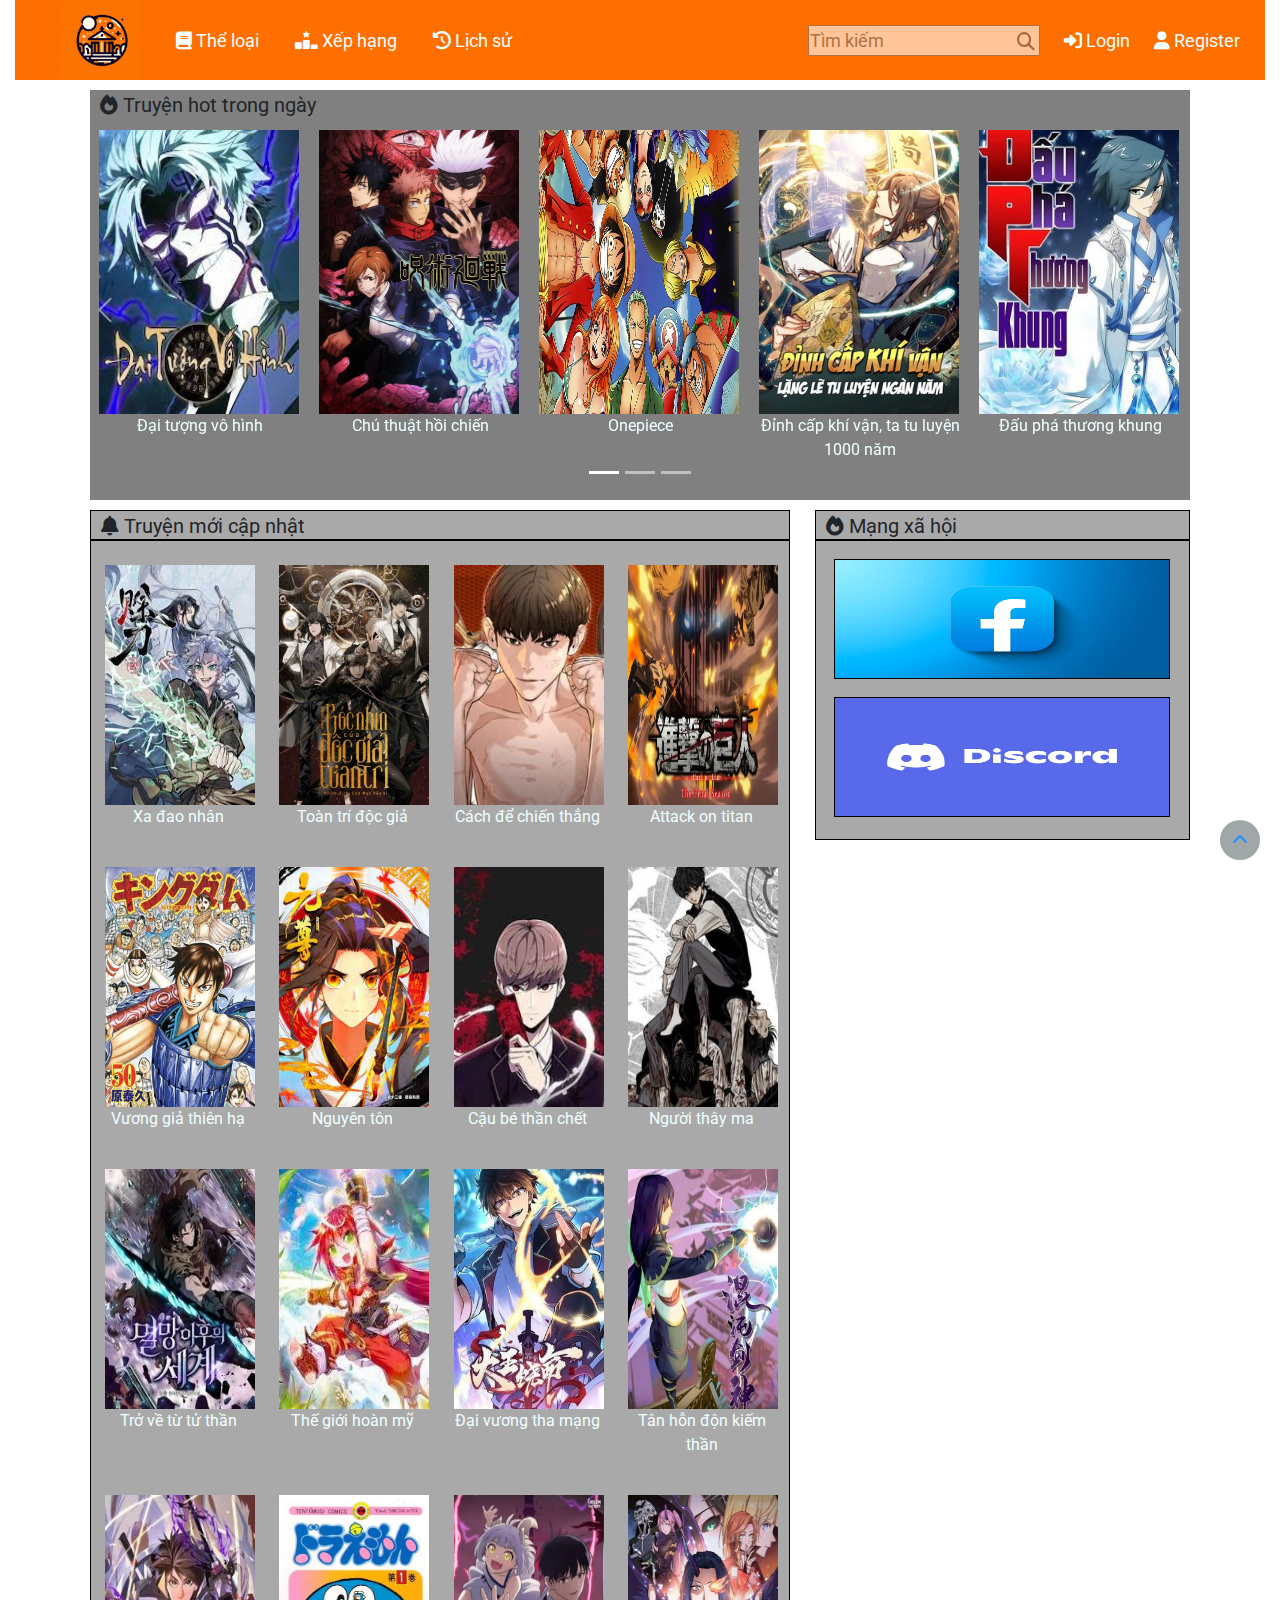
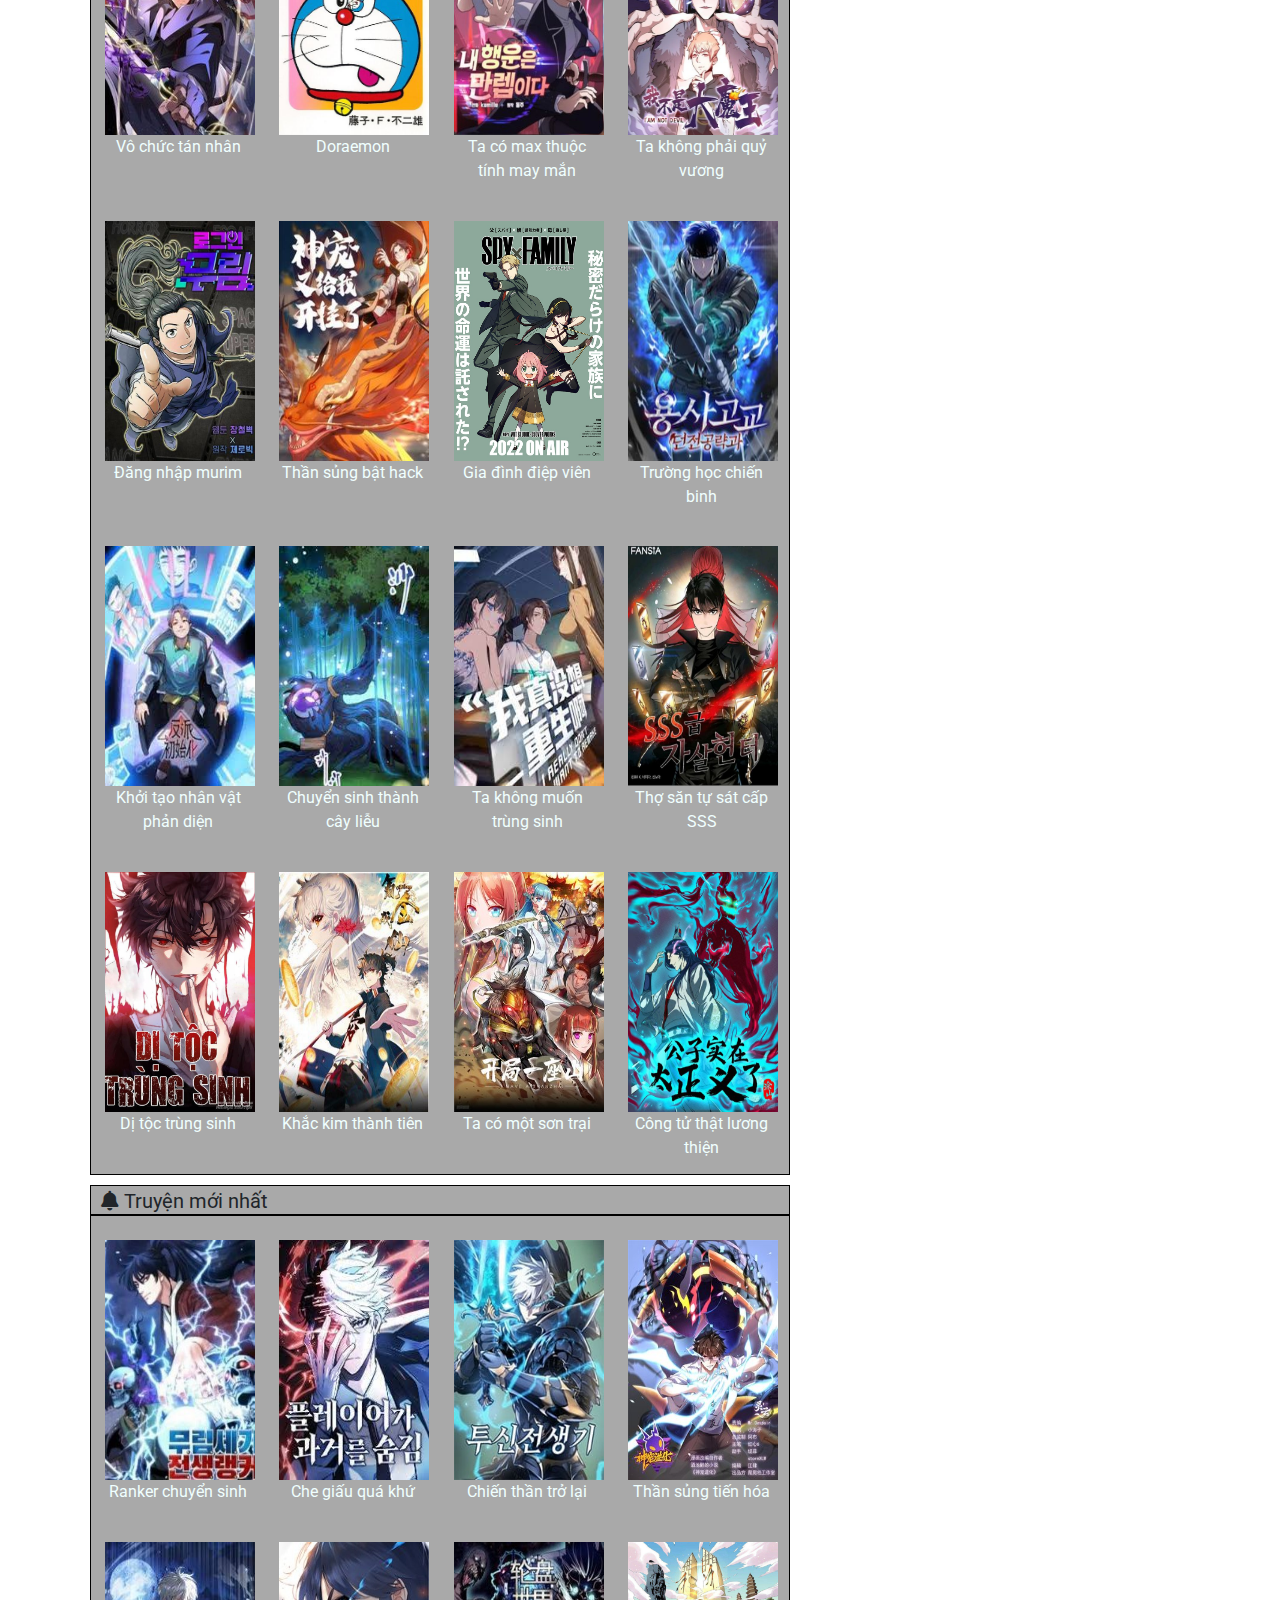
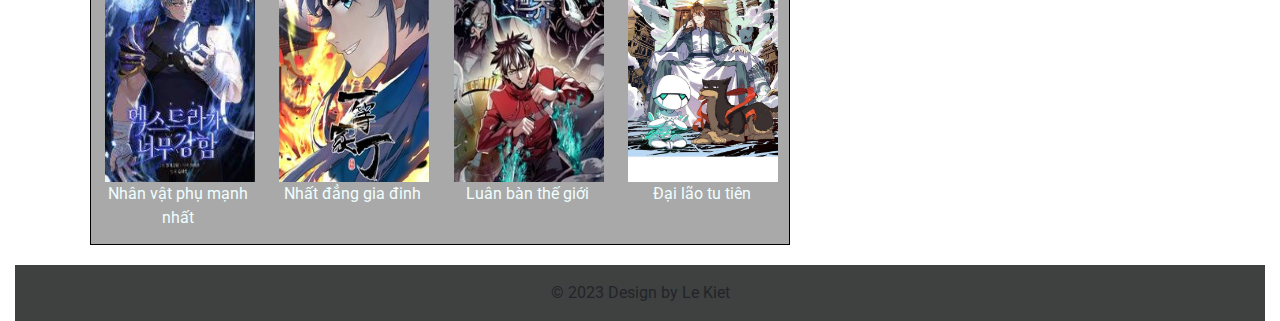
<file: index.html>
<!DOCTYPE html>
<html>
<head>
    <meta charset="utf-8">
    <meta name="viewport" content="width=device-width, initial-scale=1">
    <link href="./font/fontawesome/css/fontawesome.css" rel="stylesheet" />
    <link href="./font/fontawesome/css/brands.css" rel="stylesheet" />
    <link href="./font/fontawesome/css/solid.css" rel="stylesheet" />
    <link rel="stylesheet" href="https://use.fontawesome.com/releases/v5.15.4/css/all.css" integrity="sha384-DyZ88mC6Up2uqS4h/KRgHuoeGwBcD4Ng9SiP4dIRy0EXTlnuz47vAwmeGwVChigm" crossorigin="anonymous"/>
    <link href="https://cdn.jsdelivr.net/npm/bootstrap@5.3.2/dist/css/bootstrap.min.css" rel="stylesheet">

    <title>TruyenTranh</title>


    <link rel="stylesheet" href="style.css">
</head>

<body>
    <div class="containerr">
        <div class="headerr">
            <div id="Userlogin"></div>
            <a href="index.html"><img src="img/logo.png" alt=""></a>
            <nav class="navbarr">
                <a class="new_special_item" id="category"><i class="fa-regular fa-book"></i><span> </span>Thể loại</a>
                    <div class="menu_child">
                        <div class="menu_child_item">
                            <ul class="menu_child_list">
                                <a href=""><li>Action</li></a>
                                <a href=""><li>Cổ đại</li></a>
                                <a href=""><li>Huyền huyễn</li></a>
                                <a href=""><li>Romance</li></a>
                            </ul>
                        </div>
                        <div class="menu_child_item">
                            <ul class="menu_child_list">
                                <a href=""><li>Adult</li></a>
                                <a href=""><li>Comic</li></a>
                                <a href=""><li>isekai</li></a>
                                <a href=""><li>Supernatural</li></a>
                            </ul>
                        </div>
                        <div class="menu_child_item">
                            <ul class="menu_child_list">
                                <a href=""><li>Adventure</li></a>
                                <a href=""><li>Detective</li></a>
                                <a href=""><li>Magic</li></a>
                                <a href=""><li>Trọng sinh</li></a>
                            </ul>
                        </div>
                        <div class="menu_child_item">
                            <ul class="menu_child_list">
                                <a href=""><li>Anime</li></a>
                                <a href=""><li>Drama</li></a>
                                <a href=""><li>Manhua</li></a>
                                <a href=""><li>Webtoon</li></a>
                            </ul>
                        </div>
                        <div class="menu_child_item">
                            <ul class="menu_child_list">
                                <a href=""><li>Chuyển sinh</li></a>
                                <a href=""><li>Fantasy</li></a>
                                <a href=""><li>Manhwa</li></a>
                                <a href=""><li>Manga</li></a>
                            </ul>
                        </div>
                    </div>
                <a href=""><i class="fa-solid fa-ranking-star"></i><span> </span>Xếp hạng</a>
                <a href="History.html" onclick="showHistory()"><i class="fa-sharp fa-solid fa-clock-rotate-left"></i><span> </span>Lịch sử</a>
            </nav>
            <div class="navright">
                <a class="searchbox">
                    <input class="searchbox-input" type="text" placeholder="Tìm kiếm">
                    <button class="searchbox-button">
                        <i class="fa-regular fa-magnifying-glass"></i>
                    </button>
                </a>
                <a href="Login.html"><i class="fa-solid fa-right-to-bracket"></i><span> </span>Login</a>
                <a href="Register.html"><i class="fa-solid fa-user"></i><span> </span>Register</a>
            </div>
        </div>
        <article>
        
        <div class="chia"></div>
        <div class="hot"><i class="fa-solid fa-fire"></i><span> </span>Truyện hot trong ngày</a></div>
        <div class="crs">
        <div id="carouselExampleIndicators" class="carousel slide">
            
            <div class="carousel-indicators">
              <button type="button" data-bs-target="#carouselExampleIndicators" data-bs-slide-to="0" class="active" aria-current="true" aria-label="Slide 1"></button>
              <button type="button" data-bs-target="#carouselExampleIndicators" data-bs-slide-to="1" aria-label="Slide 2"></button>
              <button type="button" data-bs-target="#carouselExampleIndicators" data-bs-slide-to="2" aria-label="Slide 3"></button>
            </div>
            <div class="carousel-inner">
              <div class="carousel-item active">
                <div class="new-list">
                        <div class="new-item">
                            <span class="hot">Hot</span>
                            <a href="https://truyenqqvn.com/truyen-tranh/dai-tuong-vo-hinh-8339">
                                <img src="img/H1.png" alt="">
                                <div class="content">
                                Đại tượng vô hình
                                </div>
                            </a>
                            
                        </div>
                        <div class="new-item">
                            <span class="hot">Hot</span>
                            <a href="https://truyenqqvn.com/truyen-tranh/jujutsu-kaisen-chu-thuat-hoi-chien-5058">
                                <img src="img/H2.png" alt="" width="300px">
                                <div class="content">
                                Chú thuật hồi chiến
                                </div>
                            </a>
                        </div>
                        <div class="new-item">
                            <span class="hot">Hot</span>
                            <a href="https://truyenqqvn.com/truyen-tranh/one-piece-128">
                                <img src="img/H3.png" alt="">
                                <div class="content">
                                Onepiece
                                </div>
                            </a>
                        </div>
                        <div class="new-item">
                            <span class="hot">Hot</span>
                            <a href="https://truyenqqvn.com/truyen-tranh/dinh-cap-khi-van-lang-le-tu-luyen-ngan-nam-12788">
                                <img src="img/H4.png" alt="">
                                <div class="content">
                                Đỉnh cấp khí vận, ta tu luyện 1000 năm
                                </div>
                            </a>
                        </div>
                        <div class="new-item">
                            <span class="hot">Hot</span>
                            <a href="https://truyenqqvn.com/truyen-tranh/dau-pha-thuong-khung-246">
                                <img src="img/H5.png" alt="">
                                <div class="content">
                                Đấu phá thương khung
                                </div>
                            </a>
                        </div>
                </div>
              </div>
              <div class="carousel-item">
                <div class="new-list">
                    <div class="new-item">
                        <a href="">
                            <img src="img/H6.png" alt="">
                            <div class="content">
                            Hoa sơn tái khởi
                            </div>
                        </a>
                    </div>
                    <div class="new-item">
                        <a href="">
                            <img src="img/H7.png" alt="" width="300px">
                            <div class="content">
                            Ngã lão ma thần
                            </div>
                        </a>
                    </div>
                    <div class="new-item">
                        <a href="">
                            <img src="img/H8.png" alt="">
                            <div class="content">
                            Chiến binh luân hồi
                            </div>
                        </a>
                    </div>
                    <div class="new-item">
                        <a href="">
                            <img src="img/H9.png" alt="">
                            <div class="content">
                            Thăng cấp cùng thần
                            </div>
                        </a>
                    </div>
                    <div class="new-item">
                        <a href="">
                            <img src="img/H10.png" alt="">
                            <div class="content">
                            Ta là tà đế
                            </div>
                        </a>
                    </div>
                </div>
              </div>
              <div class="carousel-item">
                <div class="new-list">
                    <div class="new-item">
                        <a href="">
                            <img src="img/H11.png" alt="">
                            <div class="content">
                            Thanh gươm diệt quỷ
                            </div>
                        </a>
                    </div>
                    <div class="new-item">
                        <a href="">
                            <img src="img/H12.png" alt="" width="300px">
                            <div class="content">
                            One punch man
                            </div>
                        </a>
                    </div>
                    <div class="new-item">
                        <a href="">
                            <img src="img/H13.png" alt="">
                            <div class="content">
                            Lạn kha kỳ duyên
                            </div>
                        </a>
                    </div>
                    <div class="new-item">
                        <a href="">
                            <img src="img/H14.png" alt="">
                            <div class="content">
                            Black clover
                            </div>
                        </a>
                    </div>
                    <div class="new-item">
                        <a href="">
                            <img src="img/H15.png" alt="">
                            <div class="content">
                            Solo leveling Phần 1
                            </div>
                        </a>
                    </div>
                </div>
              </div>
            </div>
            <button class="carousel-control-prev" type="button" data-bs-target="#carouselExampleIndicators" data-bs-slide="prev">
              <span class="carousel-control-prev-icon" aria-hidden="true"></span>
              <span class="visually-hidden">Previous</span>
            </button>
            <button class="carousel-control-next" type="button" data-bs-target="#carouselExampleIndicators" data-bs-slide="next">
              <span class="carousel-control-next-icon" aria-hidden="true"></span>
              <span class="visually-hidden">Next</span>
            </button>
          </div>
        </div>

        <div class="chia"></div>
        <div class="new"><i class="fa-sharp fa-solid fa-bell"></i><span> </span>Truyện mới cập nhật</a></div>
        <div class="social"><i class="fa-solid fa-fire"></i><span> </span>Mạng xã hội</a></div>
        <div class="left">
            <div class="new-list">
                <div class="new-item">
                    <a href="">
                        <img src="img/H16.png" alt="">
                        <div class="content">
                            Xa đao nhân
                        </div>
                    </a>
                </div>
                <div class="new-item">
                    <a href="">
                        <img src="img/H17.png" alt="">
                        <div class="content">
                            Toàn trí độc giả
                        </div>
                    </a>
                </div>
                <div class="new-item">
                    <a href="">
                        <img src="img/H18.png" alt="">
                        <div class="content">
                            Cách để chiến thắng
                        </div>
                    </a>
                </div>
                <div class="new-item">
                    <a href="">
                        <img src="img/H19.png" alt="">
                        <div class="content">
                            Attack on titan
                        </div>
                    </a>
                </div>
            </div>
            <div class="new-list">
                <div class="new-item">
                    <a href="">
                        <img src="img/H20.png" alt="">
                        <div class="content">
                            Vương giả thiên hạ
                        </div>
                    </a>
                </div>
                <div class="new-item">
                    <a href="">
                        <img src="img/H21.png" alt="">
                        <div class="content">
                            Nguyên tôn
                        </div>
                    </a>
                </div>
                <div class="new-item">
                    <a href="">
                        <img src="img/H22.png" alt="">
                        <div class="content">
                            Cậu bé thần chết
                        </div>
                    </a>
                </div>
                <div class="new-item">
                    <a href="">
                        <img src="img/H23.png" alt="">
                        <div class="content">
                            Người thây ma
                        </div>
                    </a>
                </div>
            </div>
            <div class="new-list">
                <div class="new-item">
                    <a href="">
                        <img src="img/H24.png" alt="">
                        <div class="content">
                            Trở về từ tử thần
                        </div>
                    </a>
                </div>
                <div class="new-item">
                    <a href="">
                        <img src="img/H25.png" alt="">
                        <div class="content">
                            Thế giới hoàn mỹ
                        </div>
                    </a>
                </div>
                <div class="new-item">
                    <a href="">
                        <img src="img/H26.png" alt="">
                        <div class="content">
                            Đại vương tha mạng
                        </div>
                    </a>
                </div>
                <div class="new-item">
                    <a href="">
                        <img src="img/H27.png" alt="">
                        <div class="content">
                            Tân hỗn độn kiếm thần
                        </div>
                    </a>
                </div>
            </div>
            <div class="new-list">
                <div class="new-item">
                    <a href="">
                        <img src="img/H28.png" alt="">
                        <div class="content">
                            Vô chức tán nhân
                        </div>
                    </a>
                </div>
                <div class="new-item">
                    <a href="">
                        <img src="img/H29.png" alt="">
                        <div class="content">
                            Doraemon
                        </div>
                    </a>
                </div>
                <div class="new-item">
                    <a href="">
                        <img src="img/H30.png" alt="">
                        <div class="content">
                            Ta có max thuộc tính may mắn
                        </div>
                    </a>
                </div>
                <div class="new-item">
                    <a href="">
                        <img src="img/H31.png" alt="">
                        <div class="content">
                            Ta không phải quỷ vương
                        </div>
                    </a>
                </div>
            </div>
            <div class="new-list">
                <div class="new-item">
                    <a href="">
                        <img src="img/H32.png" alt="">
                        <div class="content">
                            Đăng nhập murim
                        </div>
                    </a>
                </div>
                <div class="new-item">
                    <a href="">
                        <img src="img/H33.png" alt="">
                        <div class="content">
                            Thần sủng bật hack
                        </div>
                    </a>
                </div>
                <div class="new-item">
                    <a href="">
                        <img src="img/H34.png" alt="">
                        <div class="content">
                         Gia đình điệp viên
                        </div>
                    </a>
                </div>
                <div class="new-item">
                    <a href="">
                        <img src="img/H35.png" alt="">
                        <div class="content">
                            Trường học chiến binh
                        </div>
                    </a>
                </div>
            </div>
            <div class="new-list">
                <div class="new-item">
                    <a href="">
                        <img src="img/H36.png" alt="">
                        <div class="content">
                            Khởi tạo nhân vật phản diện
                        </div>
                    </a>
                </div>
                <div class="new-item">
                    <a href="">
                        <img src="img/H37.png" alt="">
                        <div class="content">
                            Chuyển sinh thành cây liễu
                        </div>
                    </a>
                </div>
                <div class="new-item">
                    <a href="">
                        <img src="img/H38.png" alt="">
                        <div class="content">
                            Ta không muốn trùng sinh
                        </div>
                    </a>
                </div>
                <div class="new-item">
                    <a href="">
                        <img src="img/H39.png" alt="">
                        <div class="content">
                            Thợ săn tự sát cấp SSS
                        </div>
                    </a>
                </div>
            </div>
            <div class="new-list">
                <div class="new-item">
                    <a href="">
                        <img src="img/H40.png" alt="">
                        <div class="content">
                            Dị tộc trùng sinh
                        </div>
                    </a>
                </div>
                <div class="new-item">
                    <a href="">
                        <img src="img/H41.png" alt="">
                        <div class="content">
                            Khắc kim thành tiên
                        </div>
                    </a>
                </div>
                <div class="new-item">
                    <a href="">
                        <img src="img/H42.png" alt="">
                        <div class="content">
                            Ta có một sơn trại
                        </div>
                    </a>
                </div>
                <div class="new-item">
                    <a href="">
                        <img src="img/H43.png" alt="">
                        <div class="content">
                            Công tử thật lương thiện
                        </div>
                    </a>
                </div>
                
            </div>

        </div>
     
        <div class="right">
            <div class="new-social"><a href=""><img src="img/Fb-icon.png"></a></div>
            <div class="new-social"><a href=""><img src="img/discord-new-logo.png"></a></div>
        </div>

        <div class="newest"><i class="fa-sharp fa-solid fa-bell"></i><span> </span>Truyện mới nhất</a></div>
        <div class="bottom">
            <div class="new-list">
                <div class="new-item">
                    <a href="">
                        <img src="img/H45.png" alt="">
                        <div class="content">
                            Ranker chuyển sinh
                        </div>
                    </a>
                </div>
                <div class="new-item">
                    <a href="">
                        <img src="img/H46.png" alt="">
                        <div class="content">
                            Che giấu quá khứ
                        </div>
                    </a>
                </div>
                <div class="new-item">
                    <a href="">
                        <img src="img/H47.png" alt="">
                        <div class="content">
                            Chiến thần trở lại
                        </div>
                    </a>
                </div>
                <div class="new-item">
                    <a href="">
                        <img src="img/H48.png" alt="">
                        <div class="content">
                            Thần sủng tiến hóa
                        </div>
                    </a>
                </div>
            </div>
            <div class="new-list">
                <div class="new-item">
                    <a href="">
                        <img src="img/H49.png" alt="">
                        <div class="content">
                            Nhân vật phụ mạnh nhất
                        </div>
                    </a>
                </div>
                <div class="new-item">
                    <a href="">
                        <img src="img/H50.png" alt="">
                        <div class="content">
                            Nhất đẳng gia đinh
                        </div>
                    </a>
                </div>
                <div class="new-item">
                    <a href="">
                        <img src="img/H51.png" alt="">
                        <div class="content">
                            Luân bàn thế giới
                        </div>
                    </a>
                </div>
                <div class="new-item">
                    <a href="">
                        <img src="img/H52.png" alt="">
                        <div class="content">
                            Đại lão tu tiên
                        </div>
                    </a>
                </div>
            </div>
        </div>
        <div class="chia"></div>
        <div class="footer">
            <footer class="bg-light text-center text-lg-start">
                
                <div class="text-center p-3" style="background-color: rgba(0, 0, 0, 0.745);">
                  © 2023 Design by Le Kiet
                </div>
                <!-- Copyright -->
              </footer>
        </div>

        </article>
        <div id="back">
            <i class="fa-sharp fa-regular fa-chevron-up"></i>
        </div>
    </div>
    <script src="main.js"></script>
    <script src="jv.js"></script>
    <script src="https://cdn.jsdelivr.net/npm/bootstrap@5.3.2/dist/js/bootstrap.bundle.min.js"></script>
    <script src="https://code.jquery.com/jquery-3.7.0.js" integrity="sha256-JlqSTELeR4TLqP0OG9dxM7yDPqX1ox/HfgiSLBj8+kM=" crossorigin="anonymous"></script>
</body>

</html>
</file>
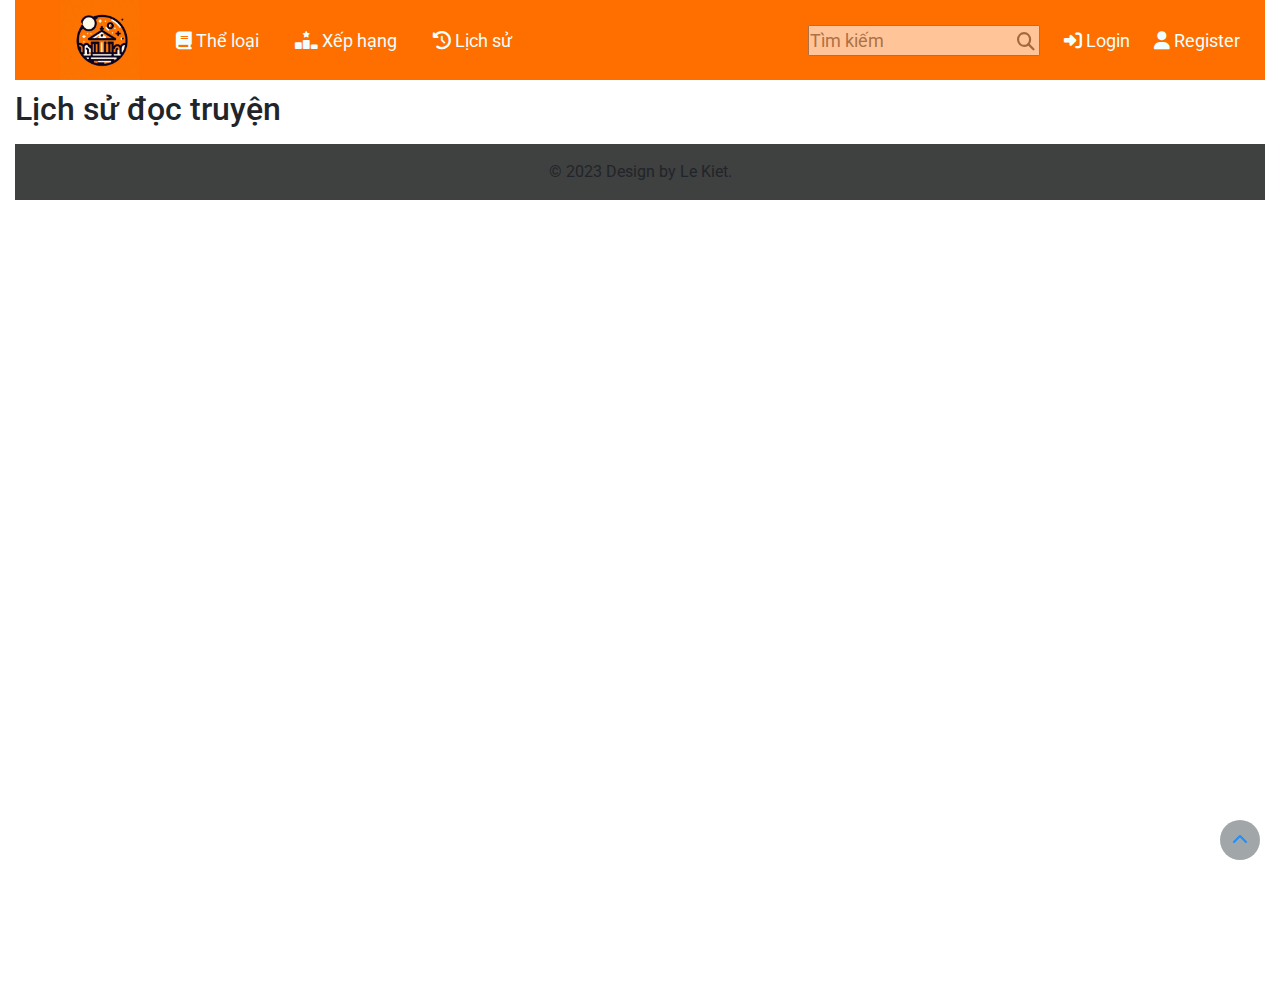
<file: History.html>
<!DOCTYPE html>
<html>
<head>
    <meta charset="utf-8">
    <meta name="viewport" content="width=device-width, initial-scale=1">
    <link href="./font/fontawesome/css/fontawesome.css" rel="stylesheet" />
    <link href="./font/fontawesome/css/brands.css" rel="stylesheet" />
    <link href="./font/fontawesome/css/solid.css" rel="stylesheet" />
    <link rel="stylesheet" href="https://use.fontawesome.com/releases/v5.15.4/css/all.css" integrity="sha384-DyZ88mC6Up2uqS4h/KRgHuoeGwBcD4Ng9SiP4dIRy0EXTlnuz47vAwmeGwVChigm" crossorigin="anonymous"/>
    <link href="https://cdn.jsdelivr.net/npm/bootstrap@5.3.2/dist/css/bootstrap.min.css" rel="stylesheet">

    <title>TruyenTranh</title>


    <link rel="stylesheet" href="style.css">
</head>

<body>
    <div class="containerr">
        <div class="headerr">
            <div id="Userlogin"></div>
            <a href="index.html"><img src="img/logo.png" alt=""></a>
            <nav class="navbarr">
                <a class="new_special_item" id="category"><i class="fa-regular fa-book"></i><span> </span>Thể loại</a>
                    <div class="menu_child">
                        <div class="menu_child_item">
                            <ul class="menu_child_list">
                                <a href=""><li>Action</li></a>
                                <a href=""><li>Cổ đại</li></a>
                                <a href=""><li>Huyền huyễn</li></a>
                                <a href=""><li>Romance</li></a>
                            </ul>
                        </div>
                        <div class="menu_child_item">
                            <ul class="menu_child_list">
                                <a href=""><li>Adult</li></a>
                                <a href=""><li>Comic</li></a>
                                <a href=""><li>isekai</li></a>
                                <a href=""><li>Supernatural</li></a>
                            </ul>
                        </div>
                        <div class="menu_child_item">
                            <ul class="menu_child_list">
                                <a href=""><li>Adventure</li></a>
                                <a href=""><li>Detective</li></a>
                                <a href=""><li>Magic</li></a>
                                <a href=""><li>Trọng sinh</li></a>
                            </ul>
                        </div>
                        <div class="menu_child_item">
                            <ul class="menu_child_list">
                                <a href=""><li>Anime</li></a>
                                <a href=""><li>Drama</li></a>
                                <a href=""><li>Manhua</li></a>
                                <a href=""><li>Webtoon</li></a>
                            </ul>
                        </div>
                        <div class="menu_child_item">
                            <ul class="menu_child_list">
                                <a href=""><li>Chuyển sinh</li></a>
                                <a href=""><li>Fantasy</li></a>
                                <a href=""><li>Manhwa</li></a>
                                <a href=""><li>Manga</li></a>
                            </ul>
                        </div>
                    </div>
                <a href=""><i class="fa-solid fa-ranking-star"></i><span> </span>Xếp hạng</a>
                <a href="History.html"><i class="fa-sharp fa-solid fa-clock-rotate-left"></i><span> </span>Lịch sử</a>
            </nav>
            <div class="navright">
                <a class="searchbox">
                    <input class="searchbox-input" type="text" placeholder="Tìm kiếm">
                    <button class="searchbox-button">
                        <i class="fa-regular fa-magnifying-glass"></i>
                    </button>
                </a>
                <a href="Login.html"><i class="fa-solid fa-right-to-bracket"></i><span> </span>Login</a>
                <a href="Register.html"><i class="fa-solid fa-user"></i><span> </span>Register</a>
            </div>
        </div>
        <article>
        <div class="chia"></div>
            <div id="history">
                <h2>Lịch sử đọc truyện</h2>
                <ul id="historyList"></ul>
            </div>
        <div class="footer">
            <footer class="bg-light text-center text-lg-start">
                
                <div class="text-center p-3" style="background-color: rgba(0, 0, 0, 0.745);">
                  © 2023 Design by Le Kiet.
                </div>
                <!-- Copyright -->
              </footer>
        </div>
        </article>
        <div id="back">
            <i class="fa-sharp fa-regular fa-chevron-up"></i>
        </div>
    </div>
    <script src="main.js"></script>
    <script src="jv.js"></script>
    <script src="https://cdn.jsdelivr.net/npm/bootstrap@5.3.2/dist/js/bootstrap.bundle.min.js"></script>
    <script src="https://code.jquery.com/jquery-3.7.0.js" integrity="sha256-JlqSTELeR4TLqP0OG9dxM7yDPqX1ox/HfgiSLBj8+kM=" crossorigin="anonymous"></script>
</body>

</html>
</file>
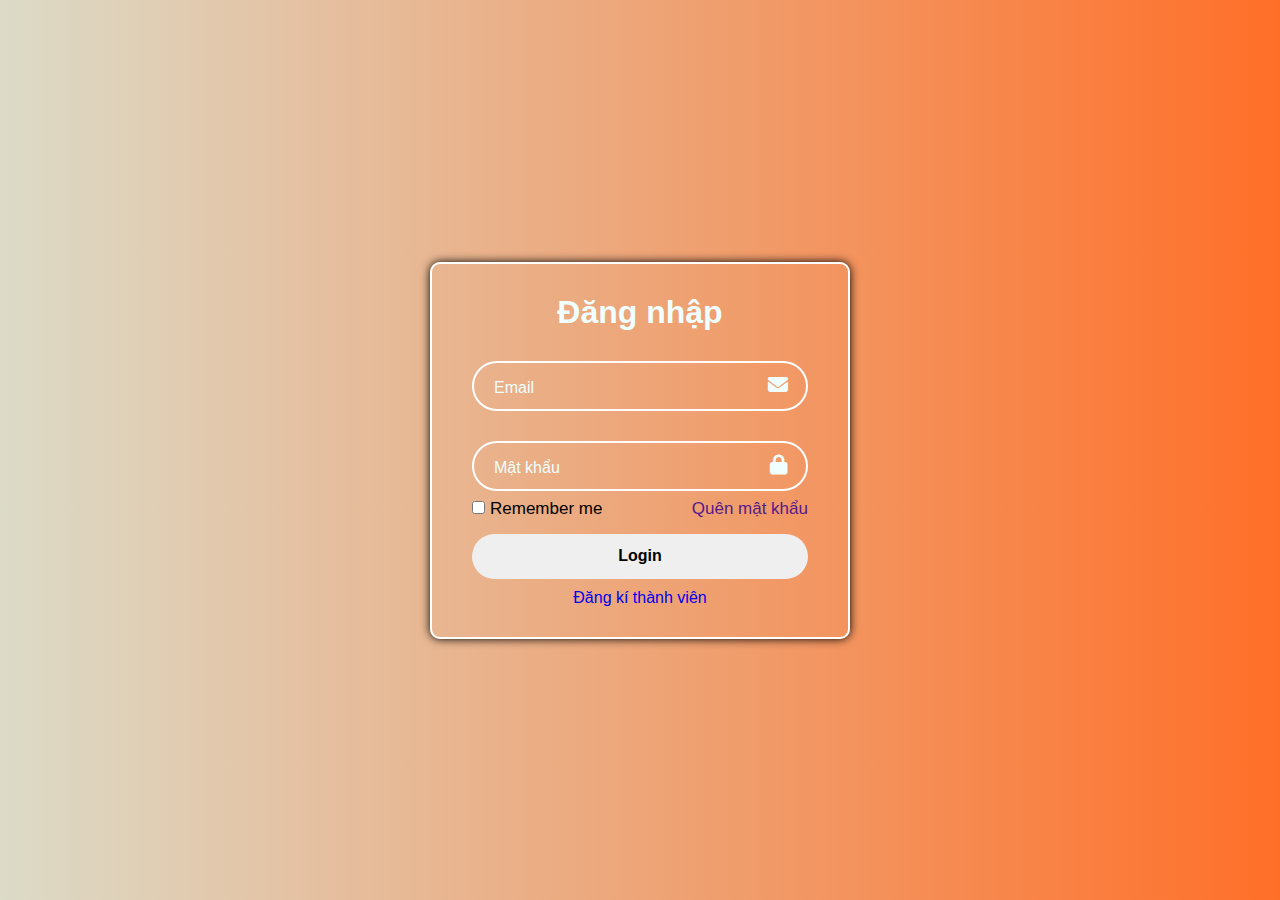
<file: Login.html>
<!DOCTYPE html>
<html>
<head>
    <Link rel="stylesheet" href="Login.css">
    <link href="./font/fontawesome/css/fontawesome.css" rel="stylesheet" />
    <link href="./font/fontawesome/css/brands.css" rel="stylesheet" />
    <link href="./font/fontawesome/css/solid.css" rel="stylesheet" />
</head>
<body>
    <div class="containerr">
        <form action="" onsubmit="return login()">
            <h1>Đăng nhập</h1>
            <div class="box">
                <input id="email" type="text" placeholder="Email" required>
                <i class="fa-solid fa-envelope"></i>
            </div>
            <div class="box">
                <input id="password" type="password" placeholder="Mật khẩu" required>
                <i class="fa-solid fa-lock"></i>
            </div>
            <div class="remember-me">
                <label><input type="checkbox">Remember me</label>
                <a href="">Quên mật khẩu</a>
            </div>
            <button type="submit" class="btn">Login</button>
            <div class="register">
                <a href="Register.html">Đăng kí thành viên</a>
            </div>
        </form>
    </div>
    <script src="jv.js"></script>
</body>

</html>
</file>
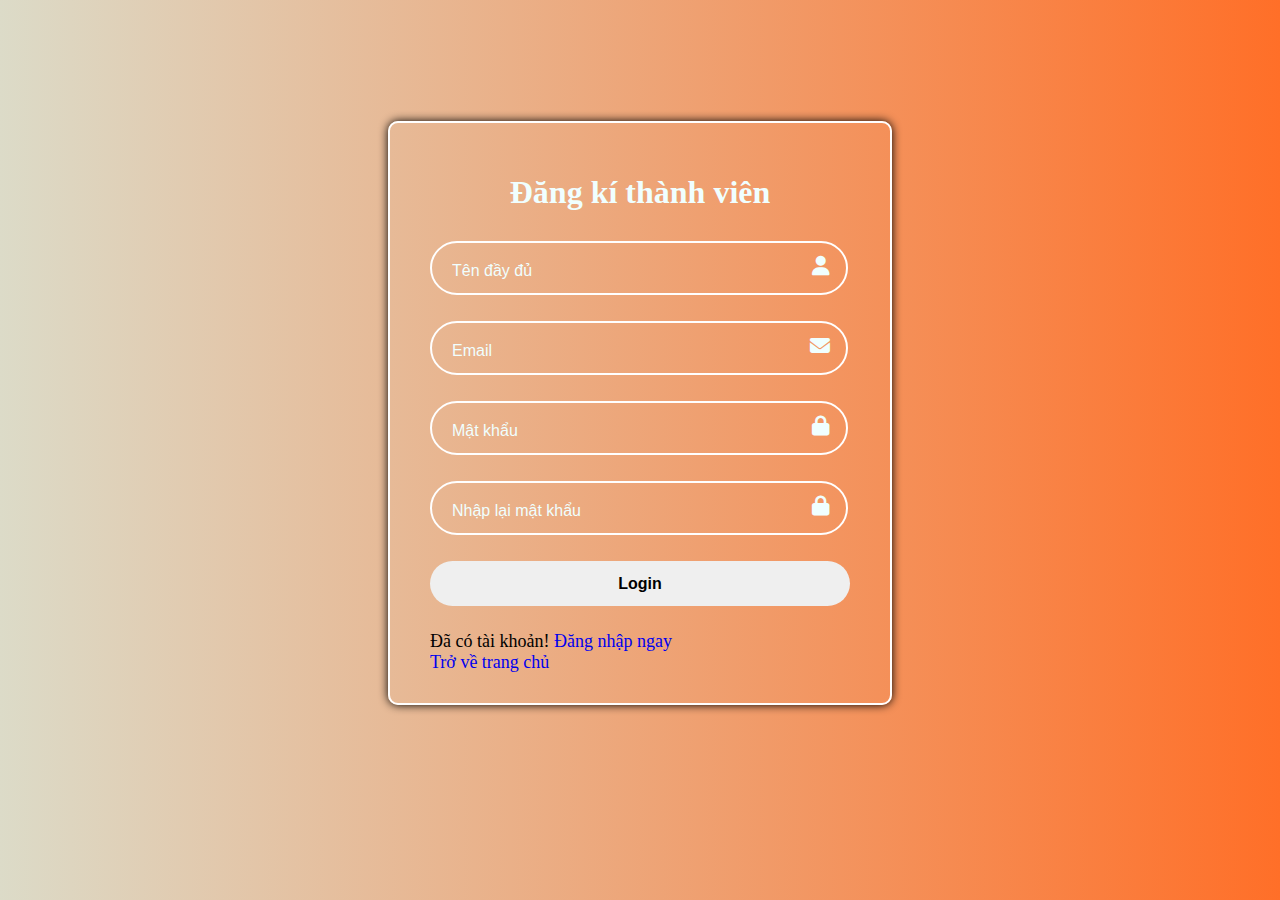
<file: Register.html>
<!DOCTYPE html>
<html>
<head>
    <Link rel="stylesheet" href="Register.css">
    <link href="./font/fontawesome/css/fontawesome.css" rel="stylesheet" />
    <link href="./font/fontawesome/css/brands.css" rel="stylesheet" />
    <link href="./font/fontawesome/css/solid.css" rel="stylesheet" />
    
</head>
<body>
    <div class="containerr">
        <form action="" onsubmit="return register()">
            <h1>Đăng kí thành viên</h1>
                <div class="box">
                    <input id="username" type="text" placeholder="Tên đầy đủ" required>
                    <i class="fa-solid fa-user"></i>
                </div>
                <div class="box">
                    <input id="email" type="text" placeholder="Email" required>
                    <i class="fa-solid fa-envelope"></i>
                </div>
                <div class="box">
                    <input id="password" type="password" placeholder="Mật khẩu" required>
                    <i class="fa-solid fa-lock"></i>
                </div>
                <div class="box">
                    <input id="confirmpassword" type="password" placeholder="Nhập lại mật khẩu" required>
                    <i class="fa-solid fa-lock"></i>
                </div>
                <button type="submit" class="btn">Login</button>
                <div class="return">
                    Đã có tài khoản!<a href="Login.html"> Đăng nhập ngay</a></br>
                    <a href="index.html"> Trở về trang chủ</a>
                </div>
        </form>
    </div>
    <script src="jv.js"></script>
</body>

</html>
</file>
<file: style.css>
@import url('https://fonts.googleapis.com/css2?family=Poppins:ital,wght@0,200;0,300;0,400;0,500;0,600;0,700;0,800;0,900;1,200;1,300;1,400;1,500;1,600;1,700;1,800;1,900&family=Roboto:ital,wght@0,500;0,700;0,900;1,400;1,500;1,700&display=swap');

:root{
    --main-color:rgb(255, 111, 0);
    --border:.1rem solid rgba(159, 158, 158, 0.867);
}

*{
    margin: 0;
    padding: 0;
    font-family: 'Roboto', sans-serif;
}
.containerr{
    width:1250px;
    margin:0 auto;
    height: 1000px;
}

a{
    text-decoration: none;
}
ul{
    list-style: none;
}

.headerr{
    width:1250px;
    height: 80px;
    background: rgb(255, 111, 0);
    display: flex;
    align-items: center;
    padding: 1.5rem 2%;
    z-index: 1000;
    
}
.headerr .navbarr a{
    margin:0 1rem;
    font-size:18px;
    color:azure;
}
.headerr .navbarr a:hover{
    color: aquamarine;
    border-bottom: 1px solid aquamarine;
    padding-bottom: 5px;
}
.headerr .navright{
    margin-left: auto;
}

.headerr .navright a{
    font-size:18px;
    color:azure;
    margin-left: 20px;
}

.headerrr .navright a:hover{
    color: aquamarine;
}

.headerr img{
    width: 100px;
    height: 80px;
    padding-left: 20px;
    margin-right: 20px;
}

.searchbox{
    opacity: .6;
    height: 60px;
    position: relative;
}

.searchbox-button{
    opacity: .6;
    right: 9px;
    top: -2px;
    position: absolute;
    border: 0px;
    background: white;
}

#carouselExampleIndicators{
    padding-top:10px;
    width: 1100px;
    height:380px;
    background: gray;
    align-items: center;
    margin: auto;
}

/* Kích thước ảnh trong carousel */
#carouselExampleIndicators img{
    width: 200px;
    height:300px;
}
.carousel-control-prev{
    width: 30px;
}

.carousel-control-next{
    width: 30px;
}

.chia{
    height: 10px;
    clear: both;
}

/* Truyện hot trong ngày */
.hot{
    width: 1100px;
    max-width: 100%;
    height:30px;
    background: gray;
    font-size: 20px;
    padding-left: 10px;
    margin: auto;
}

.new{
    width: 700px;
    max-width: 100%;
    height:30px;
    background: darkgray;
    font-size: 20px;
    padding-left: 10px;
    margin-left: 75px;
    float: left;
    border: 1px solid black;
}

.newest{
    width: 700px;
    max-width: 100%;
    height:30px;
    background: darkgray;
    font-size: 20px;
    padding-left: 10px;
    margin-left: 75px;
    float: left;
    border: 1px solid black;
}

.social{
    width: 30%;
    height:30px;
    background: darkgray;
    font-size: 20px;
    padding-left: 10px;
    margin-right: 75px;
    float: right;
    border: 1px solid black;
}

/* Chia tỉ lệ 5 ảnh 1 hàng với mọi item */
article .new-list .new-item{
    width:20%;
    padding:0.8%;
    float:left;
    margin-top: -55px;
}

article .new-list .new-item .content{
    color: azure;
    text-align: center;
}
/*--*/

.left{
    width: 700px;
    max-width: 100%;
    float: left;
    margin-left: 75px;
    border: 1px solid black;
    height: auto;
    background: darkgray;
    margin-bottom: 10px;
}

.left .new-list .new-item{
    margin-top: 10px;
    width:25%;
    padding:2%;
    float:left;

}
.left .new-item{
    float:left;
}

.left img{
    width: 150px;
    height: 240px;
}
.right{
    width: 30%;
    float: right;
    border: 1px solid black;
    height: 300px;
    margin-right: 75px;
    background: darkgray;
}



.right .new-social{
    border:1px solid black;
    width: 90%;
    height: 120px;
    margin-top: 18px;
    margin-left: 18px;
}

.right .new-social img{
    width:100%;
    height: 100%;
}

.bottom{
    width: 700px;
    float: left;
    margin-left: 75px;
    border: 1px solid black;
    height: auto;
    background: darkgray;
    margin-bottom: 10px;
}

.bottom .new-item{
    float:left;
}

.bottom img{
    width: 150px;
    height: 240px;
}

.bottom .new-list .new-item{
    margin-top: 10px;
    width:25%;
    padding:2%;
    float:left;

}

.menu_child{
    position: absolute;
    top:100%;
    left: 150px;
    width: 800px;
    height: auto;
    background: linear-gradient(to right, rgb(220, 219, 219), rgb(255, 111, 0));
    display: none;
    /* opacity: 0;
    visibility: hidden; */
}

.new_special_item:hover + .menu_child {
    opacity: 1;
    visibility: visible;
}

.menu_child_item{
    width: 20%;
    padding: 1%;
    font-size: 1rem;
}

.headerr .navbarr .menu_child_item a{
    margin: auto;
    font-size: 1rem;
    color: black;
}

.menu_child_list li{
    padding: 0.5rem;
}

.headerr{
    position: relative;
}

.new_special_item{
    cursor: pointer;
    position: relative;
}

.menu_child.show {
    display: flex;
}

#back{
    width: 40px;
    height: 40px;
    color: dodgerblue;
    background: rgba(121, 130, 131, 0.7);
    padding-left: 11.5px;
    padding-top: 9px;
    border-radius: 50%;
    position: fixed;
    right: 20px;
    bottom: 40px;
    cursor: pointer;
}

/* Mobile */
@media (max-width: 46.1875em) {
    article .new-list .new-item{
        flex-direction: column;
    }
    #carouselExampleIndicators{
        width: 57.7%;
        margin: 0;
        height: 280px;
        
    }
    #carouselExampleIndicators img{
        width: 140px;
        height:200px;
    }
    .hot{
        font-size: 16px;
        width: 57.7%;
        margin: 0;      
    }
    .left .new-list .new-item{
        width: 25%;
        padding: 1%;
    }
    .left{
        margin-left: 10px;
        clear: both;
    }
    .left img{
        width: 100%;
        height: 220px;
    }
    .right{
        margin-top: 161%;
        float: none;
        height: 100px;
        margin-bottom: 8px;
        width: 57.7%;
    }
    .right .new-social{
        width: 325px;
        height: 99px;
        float: left;
        margin-top: 0px;   
        align-items: center;
        align-content: center;
        margin-right: 10px;
    }
    .right .new-social img{
        
        width: 324px;
        height: 98px;
        float: none;
    }

    article .new-list .new-item .content{
        text-align: left;
    }
    .new{
        font-size: 16px;
        width: 57.7%;
        margin: 0;
    }
    
    .newest{
        font-size: 16px;
        width: 57.7%;
        margin: 0;
    }
    .bottom{
        width: 57.7%;
        margin: 0;
    }
    .social{
        display: none;
        float: none;
    }
    .headerr{
        width:57.7%;
    }
    .headerr .navbarr a{
        font-size:14px;
        padding: 0.1rem 0%;
        margin: 0 10px;
    }
    .headerr img{
        width: 70px;
        height: 60px;
        margin-left: -2rem;
        margin-right: 10px;
    }
    .headerr .navright a{
        font-size:12px;
  
    }
    .footer{
        font-size: 12px;
        width: 57.7%;
    }
    #back{
        width: 30px;
        height: 30px;
        right: 10px;
        bottom: 10px;
        padding-left: 7.5px;
        padding-top: 5px;
    }
}




/* Tablet */
@media only screen and (min-width:46.1875em) and (max-width:63.9375em){
    .containerr{
        width:1250px;
    }
    article .new-list .new-item{
        flex-direction: column;
    }
    #carouselExampleIndicators{
        width: 67%;
        margin: 0;
        height: 300px;
        padding-top: 20px;
    }
    #carouselExampleIndicators img{
        width: 140px;
        height:200px;
    }
    .hot{
        width: 67%;
        margin: 0;      
    }
    .left .new-list .new-item{
        width: 50%;
        padding: 1%;
    }
    .left{
        clear: both;
    }
    .left img{
        width: 100%;
        height: 260px;
    }
    .right{
        margin-top: 348%;
        float: none;
        margin-right: 0;
        margin-bottom: 8px;
        margin-left: 15em;
    }
    .right .new-social{
        float: none;
        clear: both;
       
    }

    article .new-list .new-item .content{
        text-align: left;
    }
    .new{
        width: 67%;
        margin: 0;
    }
    
    .newest{
        width: 67%;
        margin: 0;
    }
    .bottom{
        width: 67%;
        margin: 0;
    }
    .social{
        display: none;
        float: none;
    }
    .headerr{
        width:67%;
    }
    .headerr .navbarr a{
        font-size:14px;
        padding: 0.1rem 0%;
        margin: 0 10px;
    }
    .headerr img{
        width: 80px;
        height: 70px;
        margin-left: -2rem;
        margin-right: 10px;
    }
    .headerr .navright a{
        font-size:14px;
  
    }
    .footer{
        width: 67%;
    }
    #back{
        width: 30px;
        height: 30px;
        right: 10px;
        bottom: 10px;
        padding-left: 7.5px;
        padding-top: 5px;
    }
}
</file>
<file: Login.css>
*{
    margin: 0;
    padding: 0;
    box-sizing: border-box;
    font-family: 'Gill Sans', 'Gill Sans MT', Calibri, 'Trebuchet MS', sans-serif;
}

body{
    display: flex;
    justify-content: center;
    min-height: 100vh;
    align-items: center;
    background: linear-gradient(to right, rgb(220, 219, 200), rgb(255, 111, 40));
}


.containerr{
    width: 420px;
    background: transparent;
    border-radius: 10px;
    padding: 30px 40px;
    border: 2px solid white;
    box-shadow: 0 0 10px; 
}

.containerr h1{
    text-align: center;
    color: azure;
}

.containerr .box{
    width: 100%;
    height: 50px;
    margin: 30px 0;
    position: relative;
}

.box input{
    width: 100%;
    height: 100%;
    background: transparent;
    border: 2px solid white;
    border-radius: 30px;
    font-size: 16px;
    padding: 20px 50px 15px 20px;
    color: azure;
}
.box input::placeholder{
    color: azure;
}

.box i{
    position: absolute;
    right: 20px;
    margin-top: 14px;
    font-size: 20px;
    color: azure;
}

.containerr .remember-me{
    display: flex;
    justify-content: space-between;
    font-size: 17px;
    margin-top: -22px;
    margin-bottom: 15px;
}

a{
    text-decoration: none;
}

.remember-me a:hover{
    color: rgb(20, 102, 141);
}

label input{
    margin-right: 5px;
}

.containerr .btn{
    width: 100%;
    height: 45px;
    border-radius: 30px;
    border: none;
    font-size: 16px;
    cursor: pointer;
    font-weight: 600;
}

.register{
    text-align: center;
    color: blue;
    margin-top: 10px;
}

.register a:hover{
    color: rgb(20, 102, 141);
    
}
</file>
<file: Register.css>
body{
    display: flex;
    justify-content: center;
    align-items: center;
    min-height: 90vh;
    background: linear-gradient(to right, rgb(220, 219, 200), rgb(255, 111, 40));
}

.containerr{
    width: 420px;
    background: transparent;
    border-radius: 10px;
    padding: 30px 40px;
    border: 2px solid white;
    box-shadow: 0 0 10px; 
}

.containerr h1{
    text-align: center;
    color: azure;
}

.containerr .box{
    width: 100%;
    height: 50px;
    margin: 30px 0;
    position: relative;
}

.box input{
    width: 82%;
    height: 30%;
    background: transparent;
    border: 2px solid white;
    border-radius: 30px;
    font-size: 16px;
    padding: 20px 50px 15px 20px;
    color: azure;
}
.box input::placeholder{
    color: azure;
}

.box i{
    position: absolute;
    right: 20px;
    margin-top: 15px;
    font-size: 20px;
    color: azure;
}
a{
    text-decoration: none;
}

label input{
    margin-right: 5px;
}

.containerr .btn{
    width: 100%;
    height: 45px;
    border-radius: 30px;
    border: none;
    font-size: 16px;
    cursor: pointer;
    font-weight: 600;
}

.containerr .return{
    margin-top: 15px;
    padding-top: 10px;
    font-size: 18px;
}
.containerr .return a{
    margin-bottom: 5px;
    padding-bottom: 10px;
}

.return a:hover{
    color: rgb(20, 102, 141);
}
</file>
<file: font/fontawesome/css/brands.css>
/*!
 * Font Awesome Free 6.4.0 by @fontawesome - https://fontawesome.com
 * License - https://fontawesome.com/license/free (Icons: CC BY 4.0, Fonts: SIL OFL 1.1, Code: MIT License)
 * Copyright 2023 Fonticons, Inc.
 */
:root, :host {
  --fa-style-family-brands: 'Font Awesome 6 Brands';
  --fa-font-brands: normal 400 1em/1 'Font Awesome 6 Brands'; }

@font-face {
  font-family: 'Font Awesome 6 Brands';
  font-style: normal;
  font-weight: 400;
  font-display: block;
  src: url("../webfonts/fa-brands-400.woff2") format("woff2"), url("../webfonts/fa-brands-400.ttf") format("truetype"); }

.fab,
.fa-brands {
  font-weight: 400; }

.fa-monero:before {
  content: "\f3d0"; }

.fa-hooli:before {
  content: "\f427"; }

.fa-yelp:before {
  content: "\f1e9"; }

.fa-cc-visa:before {
  content: "\f1f0"; }

.fa-lastfm:before {
  content: "\f202"; }

.fa-shopware:before {
  content: "\f5b5"; }

.fa-creative-commons-nc:before {
  content: "\f4e8"; }

.fa-aws:before {
  content: "\f375"; }

.fa-redhat:before {
  content: "\f7bc"; }

.fa-yoast:before {
  content: "\f2b1"; }

.fa-cloudflare:before {
  content: "\e07d"; }

.fa-ups:before {
  content: "\f7e0"; }

.fa-wpexplorer:before {
  content: "\f2de"; }

.fa-dyalog:before {
  content: "\f399"; }

.fa-bity:before {
  content: "\f37a"; }

.fa-stackpath:before {
  content: "\f842"; }

.fa-buysellads:before {
  content: "\f20d"; }

.fa-first-order:before {
  content: "\f2b0"; }

.fa-modx:before {
  content: "\f285"; }

.fa-guilded:before {
  content: "\e07e"; }

.fa-vnv:before {
  content: "\f40b"; }

.fa-square-js:before {
  content: "\f3b9"; }

.fa-js-square:before {
  content: "\f3b9"; }

.fa-microsoft:before {
  content: "\f3ca"; }

.fa-qq:before {
  content: "\f1d6"; }

.fa-orcid:before {
  content: "\f8d2"; }

.fa-java:before {
  content: "\f4e4"; }

.fa-invision:before {
  content: "\f7b0"; }

.fa-creative-commons-pd-alt:before {
  content: "\f4ed"; }

.fa-centercode:before {
  content: "\f380"; }

.fa-glide-g:before {
  content: "\f2a6"; }

.fa-drupal:before {
  content: "\f1a9"; }

.fa-hire-a-helper:before {
  content: "\f3b0"; }

.fa-creative-commons-by:before {
  content: "\f4e7"; }

.fa-unity:before {
  content: "\e049"; }

.fa-whmcs:before {
  content: "\f40d"; }

.fa-rocketchat:before {
  content: "\f3e8"; }

.fa-vk:before {
  content: "\f189"; }

.fa-untappd:before {
  content: "\f405"; }

.fa-mailchimp:before {
  content: "\f59e"; }

.fa-css3-alt:before {
  content: "\f38b"; }

.fa-square-reddit:before {
  content: "\f1a2"; }

.fa-reddit-square:before {
  content: "\f1a2"; }

.fa-vimeo-v:before {
  content: "\f27d"; }

.fa-contao:before {
  content: "\f26d"; }

.fa-square-font-awesome:before {
  content: "\e5ad"; }

.fa-deskpro:before {
  content: "\f38f"; }

.fa-sistrix:before {
  content: "\f3ee"; }

.fa-square-instagram:before {
  content: "\e055"; }

.fa-instagram-square:before {
  content: "\e055"; }

.fa-battle-net:before {
  content: "\f835"; }

.fa-the-red-yeti:before {
  content: "\f69d"; }

.fa-square-hacker-news:before {
  content: "\f3af"; }

.fa-hacker-news-square:before {
  content: "\f3af"; }

.fa-edge:before {
  content: "\f282"; }

.fa-napster:before {
  content: "\f3d2"; }

.fa-square-snapchat:before {
  content: "\f2ad"; }

.fa-snapchat-square:before {
  content: "\f2ad"; }

.fa-google-plus-g:before {
  content: "\f0d5"; }

.fa-artstation:before {
  content: "\f77a"; }

.fa-markdown:before {
  content: "\f60f"; }

.fa-sourcetree:before {
  content: "\f7d3"; }

.fa-google-plus:before {
  content: "\f2b3"; }

.fa-diaspora:before {
  content: "\f791"; }

.fa-foursquare:before {
  content: "\f180"; }

.fa-stack-overflow:before {
  content: "\f16c"; }

.fa-github-alt:before {
  content: "\f113"; }

.fa-phoenix-squadron:before {
  content: "\f511"; }

.fa-pagelines:before {
  content: "\f18c"; }

.fa-algolia:before {
  content: "\f36c"; }

.fa-red-river:before {
  content: "\f3e3"; }

.fa-creative-commons-sa:before {
  content: "\f4ef"; }

.fa-safari:before {
  content: "\f267"; }

.fa-google:before {
  content: "\f1a0"; }

.fa-square-font-awesome-stroke:before {
  content: "\f35c"; }

.fa-font-awesome-alt:before {
  content: "\f35c"; }

.fa-atlassian:before {
  content: "\f77b"; }

.fa-linkedin-in:before {
  content: "\f0e1"; }

.fa-digital-ocean:before {
  content: "\f391"; }

.fa-nimblr:before {
  content: "\f5a8"; }

.fa-chromecast:before {
  content: "\f838"; }

.fa-evernote:before {
  content: "\f839"; }

.fa-hacker-news:before {
  content: "\f1d4"; }

.fa-creative-commons-sampling:before {
  content: "\f4f0"; }

.fa-adversal:before {
  content: "\f36a"; }

.fa-creative-commons:before {
  content: "\f25e"; }

.fa-watchman-monitoring:before {
  content: "\e087"; }

.fa-fonticons:before {
  content: "\f280"; }

.fa-weixin:before {
  content: "\f1d7"; }

.fa-shirtsinbulk:before {
  content: "\f214"; }

.fa-codepen:before {
  content: "\f1cb"; }

.fa-git-alt:before {
  content: "\f841"; }

.fa-lyft:before {
  content: "\f3c3"; }

.fa-rev:before {
  content: "\f5b2"; }

.fa-windows:before {
  content: "\f17a"; }

.fa-wizards-of-the-coast:before {
  content: "\f730"; }

.fa-square-viadeo:before {
  content: "\f2aa"; }

.fa-viadeo-square:before {
  content: "\f2aa"; }

.fa-meetup:before {
  content: "\f2e0"; }

.fa-centos:before {
  content: "\f789"; }

.fa-adn:before {
  content: "\f170"; }

.fa-cloudsmith:before {
  content: "\f384"; }

.fa-pied-piper-alt:before {
  content: "\f1a8"; }

.fa-square-dribbble:before {
  content: "\f397"; }

.fa-dribbble-square:before {
  content: "\f397"; }

.fa-codiepie:before {
  content: "\f284"; }

.fa-node:before {
  content: "\f419"; }

.fa-mix:before {
  content: "\f3cb"; }

.fa-steam:before {
  content: "\f1b6"; }

.fa-cc-apple-pay:before {
  content: "\f416"; }

.fa-scribd:before {
  content: "\f28a"; }

.fa-openid:before {
  content: "\f19b"; }

.fa-instalod:before {
  content: "\e081"; }

.fa-expeditedssl:before {
  content: "\f23e"; }

.fa-sellcast:before {
  content: "\f2da"; }

.fa-square-twitter:before {
  content: "\f081"; }

.fa-twitter-square:before {
  content: "\f081"; }

.fa-r-project:before {
  content: "\f4f7"; }

.fa-delicious:before {
  content: "\f1a5"; }

.fa-freebsd:before {
  content: "\f3a4"; }

.fa-vuejs:before {
  content: "\f41f"; }

.fa-accusoft:before {
  content: "\f369"; }

.fa-ioxhost:before {
  content: "\f208"; }

.fa-fonticons-fi:before {
  content: "\f3a2"; }

.fa-app-store:before {
  content: "\f36f"; }

.fa-cc-mastercard:before {
  content: "\f1f1"; }

.fa-itunes-note:before {
  content: "\f3b5"; }

.fa-golang:before {
  content: "\e40f"; }

.fa-kickstarter:before {
  content: "\f3bb"; }

.fa-grav:before {
  content: "\f2d6"; }

.fa-weibo:before {
  content: "\f18a"; }

.fa-uncharted:before {
  content: "\e084"; }

.fa-firstdraft:before {
  content: "\f3a1"; }

.fa-square-youtube:before {
  content: "\f431"; }

.fa-youtube-square:before {
  content: "\f431"; }

.fa-wikipedia-w:before {
  content: "\f266"; }

.fa-wpressr:before {
  content: "\f3e4"; }

.fa-rendact:before {
  content: "\f3e4"; }

.fa-angellist:before {
  content: "\f209"; }

.fa-galactic-republic:before {
  content: "\f50c"; }

.fa-nfc-directional:before {
  content: "\e530"; }

.fa-skype:before {
  content: "\f17e"; }

.fa-joget:before {
  content: "\f3b7"; }

.fa-fedora:before {
  content: "\f798"; }

.fa-stripe-s:before {
  content: "\f42a"; }

.fa-meta:before {
  content: "\e49b"; }

.fa-laravel:before {
  content: "\f3bd"; }

.fa-hotjar:before {
  content: "\f3b1"; }

.fa-bluetooth-b:before {
  content: "\f294"; }

.fa-sticker-mule:before {
  content: "\f3f7"; }

.fa-creative-commons-zero:before {
  content: "\f4f3"; }

.fa-hips:before {
  content: "\f452"; }

.fa-behance:before {
  content: "\f1b4"; }

.fa-reddit:before {
  content: "\f1a1"; }

.fa-discord:before {
  content: "\f392"; }

.fa-chrome:before {
  content: "\f268"; }

.fa-app-store-ios:before {
  content: "\f370"; }

.fa-cc-discover:before {
  content: "\f1f2"; }

.fa-wpbeginner:before {
  content: "\f297"; }

.fa-confluence:before {
  content: "\f78d"; }

.fa-mdb:before {
  content: "\f8ca"; }

.fa-dochub:before {
  content: "\f394"; }

.fa-accessible-icon:before {
  content: "\f368"; }

.fa-ebay:before {
  content: "\f4f4"; }

.fa-amazon:before {
  content: "\f270"; }

.fa-unsplash:before {
  content: "\e07c"; }

.fa-yarn:before {
  content: "\f7e3"; }

.fa-square-steam:before {
  content: "\f1b7"; }

.fa-steam-square:before {
  content: "\f1b7"; }

.fa-500px:before {
  content: "\f26e"; }

.fa-square-vimeo:before {
  content: "\f194"; }

.fa-vimeo-square:before {
  content: "\f194"; }

.fa-asymmetrik:before {
  content: "\f372"; }

.fa-font-awesome:before {
  content: "\f2b4"; }

.fa-font-awesome-flag:before {
  content: "\f2b4"; }

.fa-font-awesome-logo-full:before {
  content: "\f2b4"; }

.fa-gratipay:before {
  content: "\f184"; }

.fa-apple:before {
  content: "\f179"; }

.fa-hive:before {
  content: "\e07f"; }

.fa-gitkraken:before {
  content: "\f3a6"; }

.fa-keybase:before {
  content: "\f4f5"; }

.fa-apple-pay:before {
  content: "\f415"; }

.fa-padlet:before {
  content: "\e4a0"; }

.fa-amazon-pay:before {
  content: "\f42c"; }

.fa-square-github:before {
  content: "\f092"; }

.fa-github-square:before {
  content: "\f092"; }

.fa-stumbleupon:before {
  content: "\f1a4"; }

.fa-fedex:before {
  content: "\f797"; }

.fa-phoenix-framework:before {
  content: "\f3dc"; }

.fa-shopify:before {
  content: "\e057"; }

.fa-neos:before {
  content: "\f612"; }

.fa-hackerrank:before {
  content: "\f5f7"; }

.fa-researchgate:before {
  content: "\f4f8"; }

.fa-swift:before {
  content: "\f8e1"; }

.fa-angular:before {
  content: "\f420"; }

.fa-speakap:before {
  content: "\f3f3"; }

.fa-angrycreative:before {
  content: "\f36e"; }

.fa-y-combinator:before {
  content: "\f23b"; }

.fa-empire:before {
  content: "\f1d1"; }

.fa-envira:before {
  content: "\f299"; }

.fa-square-gitlab:before {
  content: "\e5ae"; }

.fa-gitlab-square:before {
  content: "\e5ae"; }

.fa-studiovinari:before {
  content: "\f3f8"; }

.fa-pied-piper:before {
  content: "\f2ae"; }

.fa-wordpress:before {
  content: "\f19a"; }

.fa-product-hunt:before {
  content: "\f288"; }

.fa-firefox:before {
  content: "\f269"; }

.fa-linode:before {
  content: "\f2b8"; }

.fa-goodreads:before {
  content: "\f3a8"; }

.fa-square-odnoklassniki:before {
  content: "\f264"; }

.fa-odnoklassniki-square:before {
  content: "\f264"; }

.fa-jsfiddle:before {
  content: "\f1cc"; }

.fa-sith:before {
  content: "\f512"; }

.fa-themeisle:before {
  content: "\f2b2"; }

.fa-page4:before {
  content: "\f3d7"; }

.fa-hashnode:before {
  content: "\e499"; }

.fa-react:before {
  content: "\f41b"; }

.fa-cc-paypal:before {
  content: "\f1f4"; }

.fa-squarespace:before {
  content: "\f5be"; }

.fa-cc-stripe:before {
  content: "\f1f5"; }

.fa-creative-commons-share:before {
  content: "\f4f2"; }

.fa-bitcoin:before {
  content: "\f379"; }

.fa-keycdn:before {
  content: "\f3ba"; }

.fa-opera:before {
  content: "\f26a"; }

.fa-itch-io:before {
  content: "\f83a"; }

.fa-umbraco:before {
  content: "\f8e8"; }

.fa-galactic-senate:before {
  content: "\f50d"; }

.fa-ubuntu:before {
  content: "\f7df"; }

.fa-draft2digital:before {
  content: "\f396"; }

.fa-stripe:before {
  content: "\f429"; }

.fa-houzz:before {
  content: "\f27c"; }

.fa-gg:before {
  content: "\f260"; }

.fa-dhl:before {
  content: "\f790"; }

.fa-square-pinterest:before {
  content: "\f0d3"; }

.fa-pinterest-square:before {
  content: "\f0d3"; }

.fa-xing:before {
  content: "\f168"; }

.fa-blackberry:before {
  content: "\f37b"; }

.fa-creative-commons-pd:before {
  content: "\f4ec"; }

.fa-playstation:before {
  content: "\f3df"; }

.fa-quinscape:before {
  content: "\f459"; }

.fa-less:before {
  content: "\f41d"; }

.fa-blogger-b:before {
  content: "\f37d"; }

.fa-opencart:before {
  content: "\f23d"; }

.fa-vine:before {
  content: "\f1ca"; }

.fa-paypal:before {
  content: "\f1ed"; }

.fa-gitlab:before {
  content: "\f296"; }

.fa-typo3:before {
  content: "\f42b"; }

.fa-reddit-alien:before {
  content: "\f281"; }

.fa-yahoo:before {
  content: "\f19e"; }

.fa-dailymotion:before {
  content: "\e052"; }

.fa-affiliatetheme:before {
  content: "\f36b"; }

.fa-pied-piper-pp:before {
  content: "\f1a7"; }

.fa-bootstrap:before {
  content: "\f836"; }

.fa-odnoklassniki:before {
  content: "\f263"; }

.fa-nfc-symbol:before {
  content: "\e531"; }

.fa-ethereum:before {
  content: "\f42e"; }

.fa-speaker-deck:before {
  content: "\f83c"; }

.fa-creative-commons-nc-eu:before {
  content: "\f4e9"; }

.fa-patreon:before {
  content: "\f3d9"; }

.fa-avianex:before {
  content: "\f374"; }

.fa-ello:before {
  content: "\f5f1"; }

.fa-gofore:before {
  content: "\f3a7"; }

.fa-bimobject:before {
  content: "\f378"; }

.fa-facebook-f:before {
  content: "\f39e"; }

.fa-square-google-plus:before {
  content: "\f0d4"; }

.fa-google-plus-square:before {
  content: "\f0d4"; }

.fa-mandalorian:before {
  content: "\f50f"; }

.fa-first-order-alt:before {
  content: "\f50a"; }

.fa-osi:before {
  content: "\f41a"; }

.fa-google-wallet:before {
  content: "\f1ee"; }

.fa-d-and-d-beyond:before {
  content: "\f6ca"; }

.fa-periscope:before {
  content: "\f3da"; }

.fa-fulcrum:before {
  content: "\f50b"; }

.fa-cloudscale:before {
  content: "\f383"; }

.fa-forumbee:before {
  content: "\f211"; }

.fa-mizuni:before {
  content: "\f3cc"; }

.fa-schlix:before {
  content: "\f3ea"; }

.fa-square-xing:before {
  content: "\f169"; }

.fa-xing-square:before {
  content: "\f169"; }

.fa-bandcamp:before {
  content: "\f2d5"; }

.fa-wpforms:before {
  content: "\f298"; }

.fa-cloudversify:before {
  content: "\f385"; }

.fa-usps:before {
  content: "\f7e1"; }

.fa-megaport:before {
  content: "\f5a3"; }

.fa-magento:before {
  content: "\f3c4"; }

.fa-spotify:before {
  content: "\f1bc"; }

.fa-optin-monster:before {
  content: "\f23c"; }

.fa-fly:before {
  content: "\f417"; }

.fa-aviato:before {
  content: "\f421"; }

.fa-itunes:before {
  content: "\f3b4"; }

.fa-cuttlefish:before {
  content: "\f38c"; }

.fa-blogger:before {
  content: "\f37c"; }

.fa-flickr:before {
  content: "\f16e"; }

.fa-viber:before {
  content: "\f409"; }

.fa-soundcloud:before {
  content: "\f1be"; }

.fa-digg:before {
  content: "\f1a6"; }

.fa-tencent-weibo:before {
  content: "\f1d5"; }

.fa-symfony:before {
  content: "\f83d"; }

.fa-maxcdn:before {
  content: "\f136"; }

.fa-etsy:before {
  content: "\f2d7"; }

.fa-facebook-messenger:before {
  content: "\f39f"; }

.fa-audible:before {
  content: "\f373"; }

.fa-think-peaks:before {
  content: "\f731"; }

.fa-bilibili:before {
  content: "\e3d9"; }

.fa-erlang:before {
  content: "\f39d"; }

.fa-cotton-bureau:before {
  content: "\f89e"; }

.fa-dashcube:before {
  content: "\f210"; }

.fa-42-group:before {
  content: "\e080"; }

.fa-innosoft:before {
  content: "\e080"; }

.fa-stack-exchange:before {
  content: "\f18d"; }

.fa-elementor:before {
  content: "\f430"; }

.fa-square-pied-piper:before {
  content: "\e01e"; }

.fa-pied-piper-square:before {
  content: "\e01e"; }

.fa-creative-commons-nd:before {
  content: "\f4eb"; }

.fa-palfed:before {
  content: "\f3d8"; }

.fa-superpowers:before {
  content: "\f2dd"; }

.fa-resolving:before {
  content: "\f3e7"; }

.fa-xbox:before {
  content: "\f412"; }

.fa-searchengin:before {
  content: "\f3eb"; }

.fa-tiktok:before {
  content: "\e07b"; }

.fa-square-facebook:before {
  content: "\f082"; }

.fa-facebook-square:before {
  content: "\f082"; }

.fa-renren:before {
  content: "\f18b"; }

.fa-linux:before {
  content: "\f17c"; }

.fa-glide:before {
  content: "\f2a5"; }

.fa-linkedin:before {
  content: "\f08c"; }

.fa-hubspot:before {
  content: "\f3b2"; }

.fa-deploydog:before {
  content: "\f38e"; }

.fa-twitch:before {
  content: "\f1e8"; }

.fa-ravelry:before {
  content: "\f2d9"; }

.fa-mixer:before {
  content: "\e056"; }

.fa-square-lastfm:before {
  content: "\f203"; }

.fa-lastfm-square:before {
  content: "\f203"; }

.fa-vimeo:before {
  content: "\f40a"; }

.fa-mendeley:before {
  content: "\f7b3"; }

.fa-uniregistry:before {
  content: "\f404"; }

.fa-figma:before {
  content: "\f799"; }

.fa-creative-commons-remix:before {
  content: "\f4ee"; }

.fa-cc-amazon-pay:before {
  content: "\f42d"; }

.fa-dropbox:before {
  content: "\f16b"; }

.fa-instagram:before {
  content: "\f16d"; }

.fa-cmplid:before {
  content: "\e360"; }

.fa-facebook:before {
  content: "\f09a"; }

.fa-gripfire:before {
  content: "\f3ac"; }

.fa-jedi-order:before {
  content: "\f50e"; }

.fa-uikit:before {
  content: "\f403"; }

.fa-fort-awesome-alt:before {
  content: "\f3a3"; }

.fa-phabricator:before {
  content: "\f3db"; }

.fa-ussunnah:before {
  content: "\f407"; }

.fa-earlybirds:before {
  content: "\f39a"; }

.fa-trade-federation:before {
  content: "\f513"; }

.fa-autoprefixer:before {
  content: "\f41c"; }

.fa-whatsapp:before {
  content: "\f232"; }

.fa-slideshare:before {
  content: "\f1e7"; }

.fa-google-play:before {
  content: "\f3ab"; }

.fa-viadeo:before {
  content: "\f2a9"; }

.fa-line:before {
  content: "\f3c0"; }

.fa-google-drive:before {
  content: "\f3aa"; }

.fa-servicestack:before {
  content: "\f3ec"; }

.fa-simplybuilt:before {
  content: "\f215"; }

.fa-bitbucket:before {
  content: "\f171"; }

.fa-imdb:before {
  content: "\f2d8"; }

.fa-deezer:before {
  content: "\e077"; }

.fa-raspberry-pi:before {
  content: "\f7bb"; }

.fa-jira:before {
  content: "\f7b1"; }

.fa-docker:before {
  content: "\f395"; }

.fa-screenpal:before {
  content: "\e570"; }

.fa-bluetooth:before {
  content: "\f293"; }

.fa-gitter:before {
  content: "\f426"; }

.fa-d-and-d:before {
  content: "\f38d"; }

.fa-microblog:before {
  content: "\e01a"; }

.fa-cc-diners-club:before {
  content: "\f24c"; }

.fa-gg-circle:before {
  content: "\f261"; }

.fa-pied-piper-hat:before {
  content: "\f4e5"; }

.fa-kickstarter-k:before {
  content: "\f3bc"; }

.fa-yandex:before {
  content: "\f413"; }

.fa-readme:before {
  content: "\f4d5"; }

.fa-html5:before {
  content: "\f13b"; }

.fa-sellsy:before {
  content: "\f213"; }

.fa-sass:before {
  content: "\f41e"; }

.fa-wirsindhandwerk:before {
  content: "\e2d0"; }

.fa-wsh:before {
  content: "\e2d0"; }

.fa-buromobelexperte:before {
  content: "\f37f"; }

.fa-salesforce:before {
  content: "\f83b"; }

.fa-octopus-deploy:before {
  content: "\e082"; }

.fa-medapps:before {
  content: "\f3c6"; }

.fa-ns8:before {
  content: "\f3d5"; }

.fa-pinterest-p:before {
  content: "\f231"; }

.fa-apper:before {
  content: "\f371"; }

.fa-fort-awesome:before {
  content: "\f286"; }

.fa-waze:before {
  content: "\f83f"; }

.fa-cc-jcb:before {
  content: "\f24b"; }

.fa-snapchat:before {
  content: "\f2ab"; }

.fa-snapchat-ghost:before {
  content: "\f2ab"; }

.fa-fantasy-flight-games:before {
  content: "\f6dc"; }

.fa-rust:before {
  content: "\e07a"; }

.fa-wix:before {
  content: "\f5cf"; }

.fa-square-behance:before {
  content: "\f1b5"; }

.fa-behance-square:before {
  content: "\f1b5"; }

.fa-supple:before {
  content: "\f3f9"; }

.fa-rebel:before {
  content: "\f1d0"; }

.fa-css3:before {
  content: "\f13c"; }

.fa-staylinked:before {
  content: "\f3f5"; }

.fa-kaggle:before {
  content: "\f5fa"; }

.fa-space-awesome:before {
  content: "\e5ac"; }

.fa-deviantart:before {
  content: "\f1bd"; }

.fa-cpanel:before {
  content: "\f388"; }

.fa-goodreads-g:before {
  content: "\f3a9"; }

.fa-square-git:before {
  content: "\f1d2"; }

.fa-git-square:before {
  content: "\f1d2"; }

.fa-square-tumblr:before {
  content: "\f174"; }

.fa-tumblr-square:before {
  content: "\f174"; }

.fa-trello:before {
  content: "\f181"; }

.fa-creative-commons-nc-jp:before {
  content: "\f4ea"; }

.fa-get-pocket:before {
  content: "\f265"; }

.fa-perbyte:before {
  content: "\e083"; }

.fa-grunt:before {
  content: "\f3ad"; }

.fa-weebly:before {
  content: "\f5cc"; }

.fa-connectdevelop:before {
  content: "\f20e"; }

.fa-leanpub:before {
  content: "\f212"; }

.fa-black-tie:before {
  content: "\f27e"; }

.fa-themeco:before {
  content: "\f5c6"; }

.fa-python:before {
  content: "\f3e2"; }

.fa-android:before {
  content: "\f17b"; }

.fa-bots:before {
  content: "\e340"; }

.fa-free-code-camp:before {
  content: "\f2c5"; }

.fa-hornbill:before {
  content: "\f592"; }

.fa-js:before {
  content: "\f3b8"; }

.fa-ideal:before {
  content: "\e013"; }

.fa-git:before {
  content: "\f1d3"; }

.fa-dev:before {
  content: "\f6cc"; }

.fa-sketch:before {
  content: "\f7c6"; }

.fa-yandex-international:before {
  content: "\f414"; }

.fa-cc-amex:before {
  content: "\f1f3"; }

.fa-uber:before {
  content: "\f402"; }

.fa-github:before {
  content: "\f09b"; }

.fa-php:before {
  content: "\f457"; }

.fa-alipay:before {
  content: "\f642"; }

.fa-youtube:before {
  content: "\f167"; }

.fa-skyatlas:before {
  content: "\f216"; }

.fa-firefox-browser:before {
  content: "\e007"; }

.fa-replyd:before {
  content: "\f3e6"; }

.fa-suse:before {
  content: "\f7d6"; }

.fa-jenkins:before {
  content: "\f3b6"; }

.fa-twitter:before {
  content: "\f099"; }

.fa-rockrms:before {
  content: "\f3e9"; }

.fa-pinterest:before {
  content: "\f0d2"; }

.fa-buffer:before {
  content: "\f837"; }

.fa-npm:before {
  content: "\f3d4"; }

.fa-yammer:before {
  content: "\f840"; }

.fa-btc:before {
  content: "\f15a"; }

.fa-dribbble:before {
  content: "\f17d"; }

.fa-stumbleupon-circle:before {
  content: "\f1a3"; }

.fa-internet-explorer:before {
  content: "\f26b"; }

.fa-stubber:before {
  content: "\e5c7"; }

.fa-telegram:before {
  content: "\f2c6"; }

.fa-telegram-plane:before {
  content: "\f2c6"; }

.fa-old-republic:before {
  content: "\f510"; }

.fa-odysee:before {
  content: "\e5c6"; }

.fa-square-whatsapp:before {
  content: "\f40c"; }

.fa-whatsapp-square:before {
  content: "\f40c"; }

.fa-node-js:before {
  content: "\f3d3"; }

.fa-edge-legacy:before {
  content: "\e078"; }

.fa-slack:before {
  content: "\f198"; }

.fa-slack-hash:before {
  content: "\f198"; }

.fa-medrt:before {
  content: "\f3c8"; }

.fa-usb:before {
  content: "\f287"; }

.fa-tumblr:before {
  content: "\f173"; }

.fa-vaadin:before {
  content: "\f408"; }

.fa-quora:before {
  content: "\f2c4"; }

.fa-reacteurope:before {
  content: "\f75d"; }

.fa-medium:before {
  content: "\f23a"; }

.fa-medium-m:before {
  content: "\f23a"; }

.fa-amilia:before {
  content: "\f36d"; }

.fa-mixcloud:before {
  content: "\f289"; }

.fa-flipboard:before {
  content: "\f44d"; }

.fa-viacoin:before {
  content: "\f237"; }

.fa-critical-role:before {
  content: "\f6c9"; }

.fa-sitrox:before {
  content: "\e44a"; }

.fa-discourse:before {
  content: "\f393"; }

.fa-joomla:before {
  content: "\f1aa"; }

.fa-mastodon:before {
  content: "\f4f6"; }

.fa-airbnb:before {
  content: "\f834"; }

.fa-wolf-pack-battalion:before {
  content: "\f514"; }

.fa-buy-n-large:before {
  content: "\f8a6"; }

.fa-gulp:before {
  content: "\f3ae"; }

.fa-creative-commons-sampling-plus:before {
  content: "\f4f1"; }

.fa-strava:before {
  content: "\f428"; }

.fa-ember:before {
  content: "\f423"; }

.fa-canadian-maple-leaf:before {
  content: "\f785"; }

.fa-teamspeak:before {
  content: "\f4f9"; }

.fa-pushed:before {
  content: "\f3e1"; }

.fa-wordpress-simple:before {
  content: "\f411"; }

.fa-nutritionix:before {
  content: "\f3d6"; }

.fa-wodu:before {
  content: "\e088"; }

.fa-google-pay:before {
  content: "\e079"; }

.fa-intercom:before {
  content: "\f7af"; }

.fa-zhihu:before {
  content: "\f63f"; }

.fa-korvue:before {
  content: "\f42f"; }

.fa-pix:before {
  content: "\e43a"; }

.fa-steam-symbol:before {
  content: "\f3f6"; }
</file>
<file: font/fontawesome/css/solid.css>
/*!
 * Font Awesome Free 6.4.0 by @fontawesome - https://fontawesome.com
 * License - https://fontawesome.com/license/free (Icons: CC BY 4.0, Fonts: SIL OFL 1.1, Code: MIT License)
 * Copyright 2023 Fonticons, Inc.
 */
:root, :host {
  --fa-style-family-classic: 'Font Awesome 6 Free';
  --fa-font-solid: normal 900 1em/1 'Font Awesome 6 Free'; }

@font-face {
  font-family: 'Font Awesome 6 Free';
  font-style: normal;
  font-weight: 900;
  font-display: block;
  src: url("../webfonts/fa-solid-900.woff2") format("woff2"), url("../webfonts/fa-solid-900.ttf") format("truetype"); }

.fas,
.fa-solid {
  font-weight: 900; }
</file>
